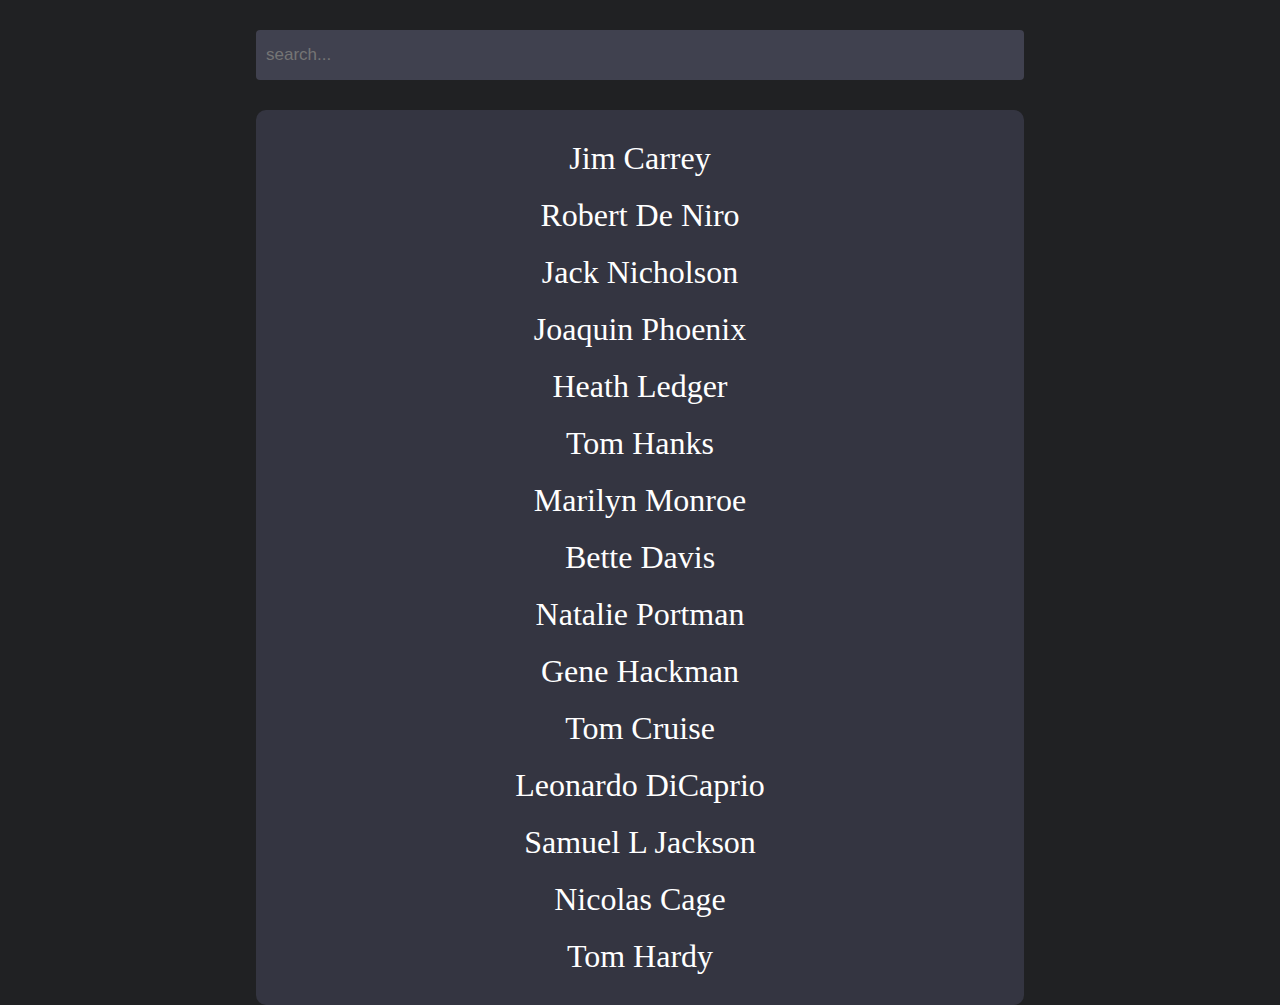
<file: searchbar/index.html>
<!DOCTYPE html>
<html lang="en">
  <head>
    <meta charset="UTF-8" />
    <meta http-equiv="X-UA-Compatible" content="IE=edge" />
    <meta name="viewport" content="width=device-width, initial-scale=1.0" />
    <link rel="stylesheet" href="style.css" />
    <script src="app.js" defer></script>
    <title>vanilla searchbar</title>
  </head>
  <body>
    <input type="text" id="inputBox" placeholder="search..." />
    <div class="content_container">
      <h1 class="searchTarget">Jim Carrey</h1>
      <h1 class="searchTarget">Robert De Niro</h1>
      <h1 class="searchTarget">Jack Nicholson</h1>
      <h1 class="searchTarget">Joaquin Phoenix</h1>
      <h1 class="searchTarget">Heath Ledger</h1>
      <h1 class="searchTarget">Tom Hanks</h1>
      <h1 class="searchTarget">Marilyn Monroe</h1>
      <h1 class="searchTarget">Bette Davis</h1>
      <h1 class="searchTarget">Natalie Portman</h1>
      <h1 class="searchTarget">Gene Hackman</h1>
      <h1 class="searchTarget">Tom Cruise</h1>
      <h1 class="searchTarget">Leonardo DiCaprio</h1>
      <h1 class="searchTarget">Samuel L Jackson</h1>
      <h1 class="searchTarget">Nicolas Cage</h1>
      <h1 class="searchTarget">Tom Hardy</h1>
    </div>
  </body>
</html>
</file>
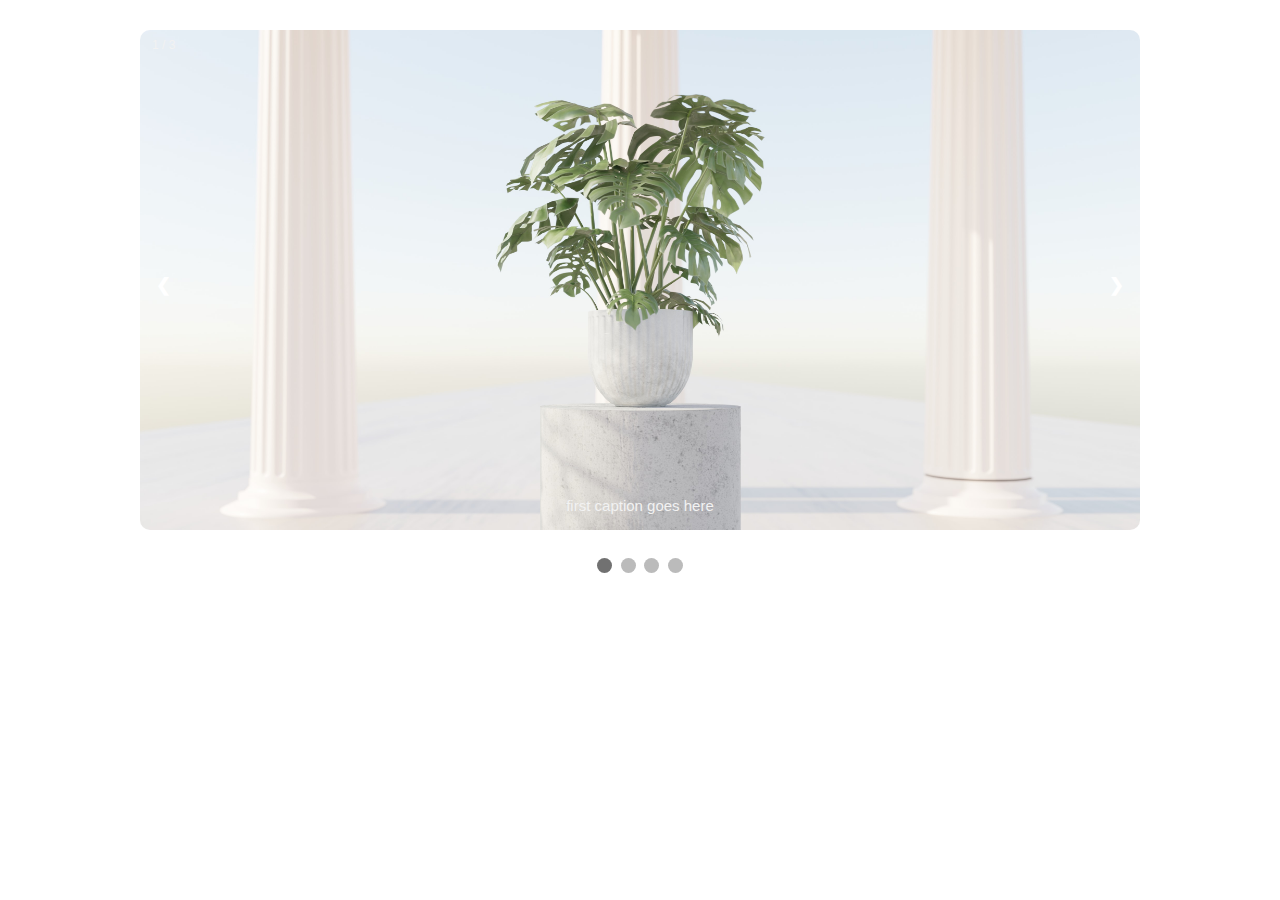
<file: slideshow/index.html>
<!DOCTYPE html>
<html lang="en">
  <head>
    <meta charset="UTF-8" />
    <meta http-equiv="X-UA-Compatible" content="IE=edge" />
    <meta name="viewport" content="width=device-width, initial-scale=1.0" />
    <link rel="stylesheet" href="style.css" />
    <script src="app.js" defer></script>
    <title>Document</title>
  </head>
  <body>
    <div class="slideshow-container">
      <div class="mySlides fade">
        <div class="numbertext">1 / 3</div>
        <img src="images/first_image.jpg" style="width: 100%" />
        <div class="text">first caption goes here</div>
      </div>

      <div class="mySlides fade">
        <div class="numbertext">2 / 3</div>
        <img src="images/second_image.jpg" style="width: 100%" />
        <div class="text">and then the second caption</div>
      </div>

      <div class="mySlides fade">
        <div class="numbertext">3 / 3</div>
        <img src="images/third_image.jpg" style="width: 100%" />
        <div class="text">third caption</div>
      </div>

      <div class="mySlides fade">
        <div class="numbertext">3 / 3</div>
        <img src="images/fourth_image.jpg" style="width: 100%" />
        <div class="text">and so on</div>
      </div>

      <a class="prev" onclick="plusSlides(-1)">❮</a>
      <a class="next" onclick="plusSlides(1)">❯</a>
    </div>
    <br />

    <div style="text-align: center">
      <span class="dot" onclick="currentSlide(1)"></span>
      <span class="dot" onclick="currentSlide(2)"></span>
      <span class="dot" onclick="currentSlide(3)"></span>
      <span class="dot" onclick="currentSlide(4)"></span>
    </div>
  </body>
</html>
</file>
<file: searchbar/style.css>
* {
  margin: 0;
  padding: 0;
  box-sizing: border-box;
}
body {
  background-color: #202123;
}
#inputBox {
  display: block;
  height: 50px;
  width: 60%;
  padding: 5px 10px;
  outline: none;
  border: none;
  border-radius: 4px;
  margin: 30px auto;
  background-color: #40414f;
  color: white;
  font-size: 17px;
}
.content_container {
  margin: auto;
  max-width: 60%;
  display: flex;
  flex-direction: column;
  align-items: center;
  background-color: #343541;
  border-radius: 10px;
  padding-block: 20px;
}
h1 {
  font-weight: normal;
  margin-block: 10px;
  color: white;
}
</file>
<file: slideshow/style.css>
* {
  margin: 0;
  box-sizing: border-box;
}
body {
  font-family: Verdana, sans-serif;
  margin: 0;
}
.mySlides {
  display: none;
}
img {
  vertical-align: middle;
  height: 500px;
}


.slideshow-container {
  width: 80%;
  max-width: 1000px;
  position: relative;
  margin: 30px auto 10px;
  border-radius: 10px;
  overflow: hidden;
}

.prev,
.next {
  cursor: pointer;
  position: absolute;
  top: 50%;
  width: auto;
  padding: 16px;
  margin-top: -22px;
  color: white;
  font-weight: bold;
  font-size: 18px;
  transition: 0.6s ease;
  border-radius: 0 3px 3px 0;
  user-select: none;
}

/* Position the "next button" to the right */
.next {
  right: 0;
  border-radius: 3px 0 0 3px;
}
/* Caption text */
.text {
  color: #f2f2f2;
  font-size: 15px;
  padding: 8px 12px;
  position: absolute;
  bottom: 8px;
  width: 100%;
  text-align: center;
}

/* Number text (1/3 etc) */
.numbertext {
  color: #f2f2f2;
  font-size: 12px;
  padding: 8px 12px;
  position: absolute;
  top: 0;
}

/* The dots/bullets/indicators */
.dot {
  cursor: pointer;
  height: 15px;
  width: 15px;
  margin: 0 2px;
  background-color: #bbb;
  border-radius: 50%;
  display: inline-block;
  transition: background-color 0.6s ease;
}

.active,
.dot:hover {
  background-color: #717171;
}

/* Fading animation */
.fade {
  animation-name: fade;
  animation-duration: 1.5s;
}

@keyframes fade {
  from {
    /* margin-top: -30px; */
    opacity: 0.8;
  }
  to {
    opacity: 1;
  }
}

/* On smaller screens, decrease text size */
@media only screen and (max-width: 300px) {
  .slideshow-container {
    height: 100px;
    width: 80%;
  }
  .prev,
  .next,
  .text {
    font-size: 11px;
  }
}
</file>
